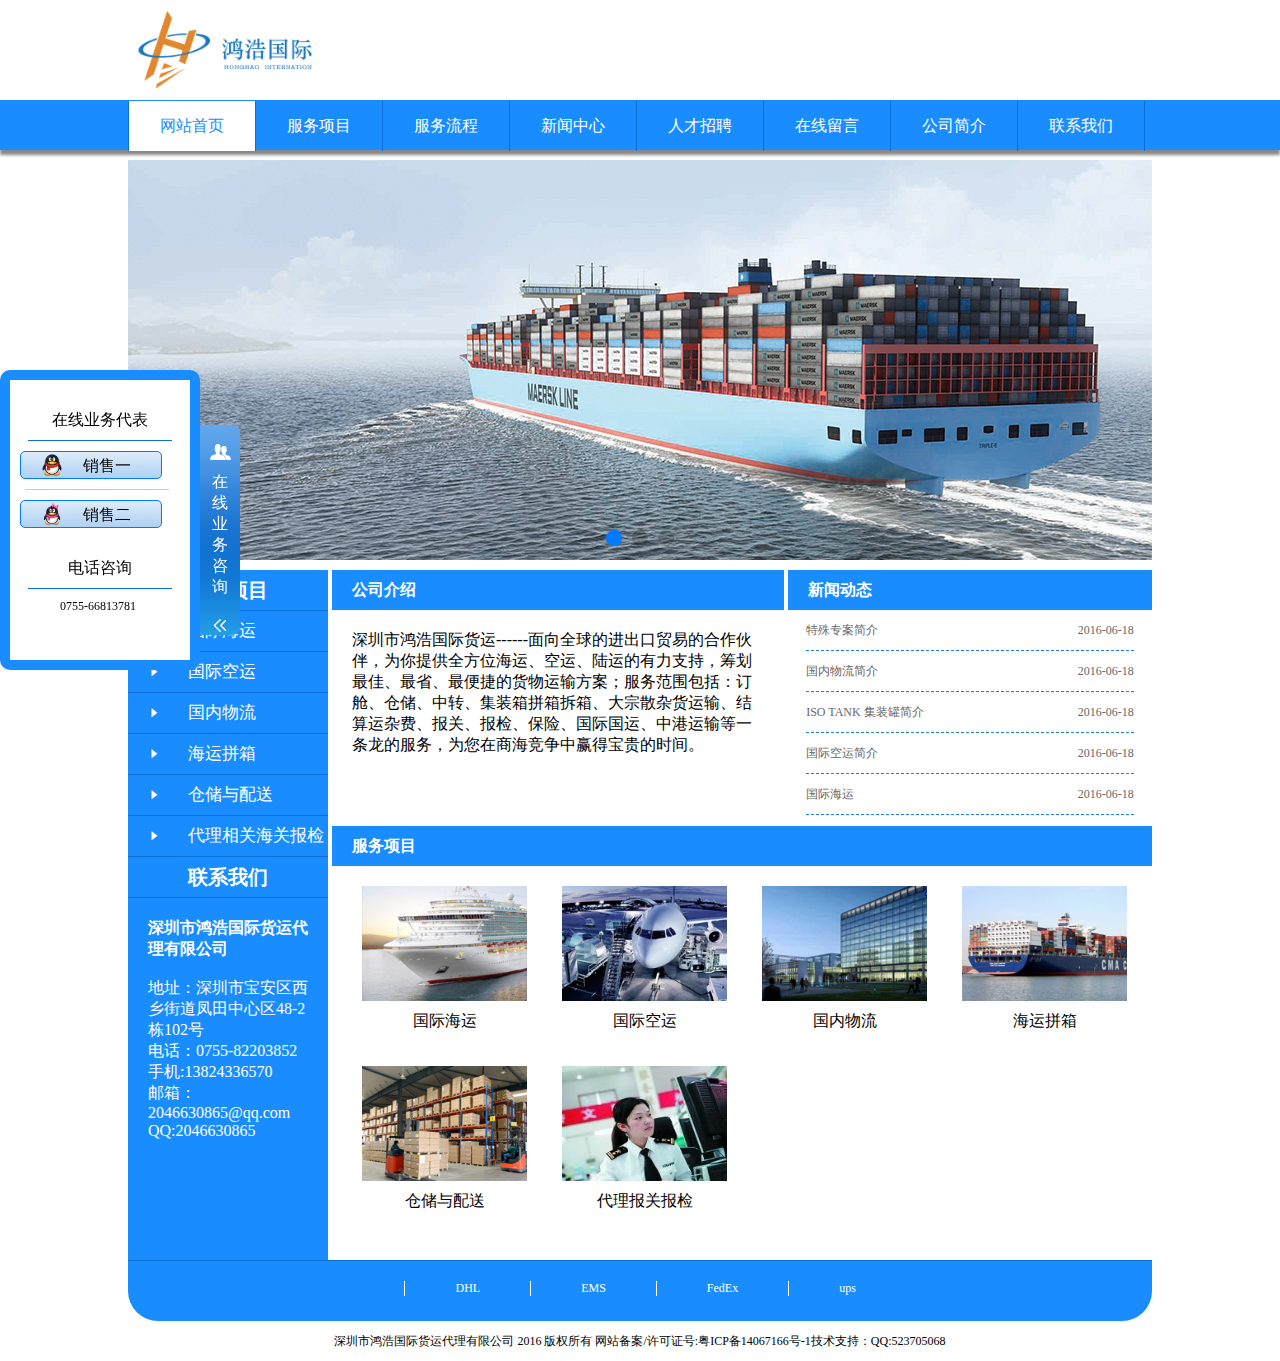
<file: index.html>
<!DOCTYPE html>
<html>
<head>
<meta charset="utf-8">
<meta http-equiv="X-UA-Compatible" content="IE=edge,chrome=1">
<title>鸿浩国际</title>
<meta name="description" content="">
<meta name="keywords" content="">
<link href="css/base.css" rel="stylesheet">
<link rel="stylesheet" type="text/css" href="iconfont/iconfont.css"/>
<script src="js/jquery.min.js" type="text/javascript" charset="utf-8"></script>
<script src="js/swiper-3.3.1.jquery.min.js" type="text/javascript" charset="utf-8"></script>
<link rel="stylesheet" type="text/css" href="css/swiper-3.3.1.min.css"/>
<link rel="stylesheet" type="text/css" href="css/mofang.css"/>
<link rel="shortcut icon" type="image/x-icon" href="img/icon.ico">
<script src="js/mofang.js" type="text/javascript" charset="utf-8"></script>
</head>
<body>
    <!--QQ客服-->
	<div class="qq">
		<h2 class="qqtitle">在线业务代表</h2>
		<a target="_blank" href="http://wpa.qq.com/msgrd?v=3&uin=2046630865&site=qq&menu=yes" class="zx clearfix">
			<img src="img/qq.png" class="biao"/>
			<div class="xs">销售一</div>
		</a>
		<div class="duan"></div>
		<a target="_blank" href="http://wpa.qq.com/msgrd?v=3&uin=2046630865&site=qq&menu=yes" class="zx clearfix">
			<img src="img/qq1.png" class="biao"/>
			<div class="xs">销售二</div>
		</a>
		<h2 class="qqtitle">电话咨询</h2>
		<p style="display: block;margin-left: 50px;">0755-66813781</p>
		<span class="qqslide">
			<div class="iconfont icoc">&#xe603;</div>
			在<br>线<br>业<br>务<br>咨<br>询
			<div class="iconfont icoc icoc2">&#xe601;</div>
			<div class="iconfont icoc icoc3 none">&#xe600;</div>
		</span>
	</div>
	<!--顶部log-->
    <div class="top">
    	<div class="topMain w">
    		<div class="topImg">
    			<img src="img/logo.png" height="100%"/>
    		</div>
    	</div>
    </div>
    <!--导航栏-->
    <div class="header">
    	<ul class="clearfix headerMain w">
    		<li class="headerNav navHover">网站首页</li>
    		<li class="headerNav">服务项目</li>
    		<li class="headerNav">服务流程</li>
    		<li class="headerNav">新闻中心</li>
    		<li class="headerNav">人才招聘</li>
    		<li class="headerNav">在线留言</li>
    		<li class="headerNav">公司简介</li>
    		<li class="headerNav" style="border-right: 1px solid #0c71d5;">联系我们</li>
    	</ul>
    </div>
	<!--轮播图-->
    <div class="swiper-container">
	  	<div class="swiper-wrapper">
		    <div class="swiper-slide blue-slide">
				<img src="img/banner1.jpg" alt="">
		    </div>
		    <div class="swiper-slide red-slide">
		    	<img src="img/banner2.jpg" alt="">
		    </div>
		    <div class="swiper-slide orange-slide">
		   		<img src="img/banner3.jpg" alt="">
		    </div>
	 	</div>
   		<div class="swiper-pagination"></div>
	</div>
	<script type="text/javascript">
	  var mySwiper = new Swiper('.swiper-container',{
	    		 loop: true,
				 autoplay: 2000,
				 pagination: '.swiper-pagination',
				 paginationClickable :true,
				 speed:3000,
				 autoplayDisableOnInteraction : false,
	 		 	 });
	</script>
	<!--中部main-->
	<div class="w clearfix">
		<!--左侧导航-->
		<div class="mainLeft fl">
			<div class="mainLeftTop">服务项目</div>
			<ul id="ul1">
				<li class="mainLefts cor1"><span class="sj iconfont">&#xe602;</span>国际海运</li>
				<li class="mainLefts cor1"><span class="sj iconfont">&#xe602;</span>国际空运</li>
				<li class="mainLefts cor1"><span class="sj iconfont">&#xe602;</span>国内物流</li>
				<li class="mainLefts cor1"><span class="sj iconfont">&#xe602;</span>海运拼箱</li>
				<li class="mainLefts cor1"><span class="sj iconfont">&#xe602;</span>仓储与配送</li>
				<li class="mainLefts cor1"><span class="sj iconfont">&#xe602;</span>代理相关海关报检</li>
			</ul>
			<div class="mainLeftTop">联系我们</div>
			<div class="lx">
				<strong>深圳市鸿浩国际货运代理有限公司</strong><br><br>
				地址：深圳市宝安区西乡街道凤田中心区48-2栋102号<br>
				电话：0755-82203852<br>
				手机:13824336570<br>
				邮箱：2046630865@qq.com<br>
				QQ:2046630865
			</div>
		</div>
		<!--右侧内容-->
		<div class="mainRight fr">
			<div class="mainRightL fl">
				<h3 class="mainRightLtop">公司介绍</h3>
				<div class="mainRightLtext">
					深圳市鸿浩国际货运------面向全球的进出口贸易的合作伙伴，为你提供全方位海运、空运、陆运的有力支持，筹划最佳、最省、最便捷的货物运输方案；服务范围包括：订舱、仓储、中转、集装箱拼箱拆箱、大宗散杂货运输、结算运杂费、报关、报检、保险、国际国运、中港运输等一条龙的服务，为您在商海竞争中赢得宝贵的时间。
				</div>
			</div>
			<div class="mainRightR fr">
				<h3 class="mainRightLtop" style="width:364px">新闻动态</h3>
				<ul class="you">
					<li class="news">
						<a href="javascript:;" class="newsL fl">特殊专案简介</a>
						<span class="newsL fr">2016-06-18</span>
					</li>
					<li class="news">
						<a href="javascript:;" class="newsL fl">国内物流简介</a>
						<span class="newsL fr">2016-06-18</span>
					</li>
					<li class="news">
						<a href="javascript:;" class="newsL fl">ISO TANK 集装罐简介</a>
						<span class="newsL fr">2016-06-18</span>
					</li>
					<li class="news">
						<a href="javascript:;" class="newsL fl">国际空运简介</a>
						<span class="newsL fr">2016-06-18</span>
					</li>
					<li class="news">
						<a href="javascript:;" class="newsL fl">国际海运</a>
						<span class="newsL fr">2016-06-18</span>
					</li>
				</ul>
			</div>
			<!--下侧内容-->
			<h3 class="mainRightLtop" style="width:820px; overflow: hidden;">服务项目</h3>
			<ul class="clearfix">
				<li class="fl fuwu">
					<img class="tu" src="img/5.jpg" />
					<span class="fuwufont">国际海运</span>
				</li>
				<li class="fl fuwu">
					<img class="tu" src="img/2.jpg" />
					<span class="fuwufont">国际空运</span>
				</li>
				<li class="fl fuwu">
					<img class="tu" src="img/3.jpg" />
					<span class="fuwufont">国内物流</span>
				</li>
				<li class="fl fuwu">
					<img class="tu" src="img/1.jpg" />
					<span class="fuwufont">海运拼箱</span>
				</li>
				<li class="fl fuwu">
					<img class="tu" src="img/6.jpg" />
					<span class="fuwufont">仓储与配送</span>
				</li>
				<li class="fl fuwu">
					<img class="tu" src="img/7.jpg" />
					<span class="fuwufont">代理报关报检</span>
				</li>
			</ul>
		</div>
		<!--隐藏-->
		<div class="mainRight fr none">
			<h3 class="ycdj">国际海运</h3>
			<ul class="you">
				<li class="news">
					<a href="javascript:;" class="newsL fl">国际海运</a>
					<span class="newsL fr">2016-06-18</span>
				</li>
			</ul>
			<div class="you none">
				<h3>国际海运</h3>
				<div class="date">发布日期：2016-6-18 14:17:47</div>
				<div class="text">
					我们拥有国家一级货运代理资质和交通部批准的无船承运人证书,是以传统海运进出口货运代理业务为基础的综合性国际货运代理企业。公司建设以长江三角洲区域港口群为依托，向全国沿海各口岸辐射的国内网络，以及遍布世界主要港口的国际网络。公司为国内外客户提供海、陆、空储运业务、进出口报关、报检、订仓、国际多式联运及相关业务咨询等服务。公司及下属两个口岸公司年处理货柜量超过30,000TEU。在传统海运领域，我们将继续不懈努力，为客户提供安全、可靠、高效的物流服务。
				</div>
			</div>
		</div>
		<div class="mainRight fr none">
			<h3 class="ycdj">国际空运</h3>
			<ul class="you">
				<li class="news">
					<a href="javascript:;" class="newsL fl">国际空运</a>
					<span class="newsL fr">2016-06-18</span>
				</li>
			</ul>
			<div class="you none">
				<h3>国际空运简介</h3>
				<div class="date">发布日期：2016-6-18 14:17:47</div>
				<div class="text">
					成立伊始，我公司积极发展航空运输服务以满足客户多样化的物流需求。近年来公司通过不懈努力，成立了专业的空运出口和进口部门。依托公司现有的国内和国际代理网络，为客户提供以上海为中心，辐射华东、华南和华北区域的专业、灵活、快捷的航空运输及相关仓储和配送服务。
				</div>
			</div>
		</div>
		<div class="mainRight fr none">
			<h3 class="ycdj">国内物流</h3>
			<ul class="you">
				<li class="news">
					<a href="javascript:;" class="newsL fl">国内物流</a>
					<span class="newsL fr">2016-06-18</span>
				</li>
			</ul>
			<div class="you none">
				<h3>国内物流简介</h3>
				<div class="date">发布日期：2016-6-18 14:17:47</div>
				<div class="text">
					公司于2008年10月成立国内物流部，配备有箱式和平板车辆，是集仓储、配送、装卸、搬运、信息处理为一体的国内物流服务供应商。公司开辟了数条优势专线，专业从事宁波至上海、山东、广东等省市的服务，以及浙江省内地区的门到门送货服务。为诸多知名大型企业提供专业化的仓储及国内物流配送服务。
				</div>
			</div>
		</div>
		<div class="mainRight fr none">
			<h3 class="ycdj">海运拼箱</h3>
			<ul class="you">
				<li class="news">
					<a href="javascript:;" class="newsL fl">海运拼箱</a>
					<span class="newsL fr">2016-06-18</span>
				</li>
			</ul>
			<div class="you none">
				<h3>海运拼箱简介</h3>
				<div class="date">发布日期：2016-6-18 14:17:47</div>
				<div class="text">
					<!--公司于2008年10月成立国内物流部，配备有箱式和平板车辆，是集仓储、配送、装卸、搬运、信息处理为一体的国内物流服务供应商。公司开辟了数条优势专线，专业从事宁波至上海、山东、广东等省市的服务，以及浙江省内地区的门到门送货服务。为诸多知名大型企业提供专业化的仓储及国内物流配送服务。-->
				</div>
			</div>
		</div>
		<div class="mainRight fr none">
			<h3 class="ycdj">仓储与配送</h3>
			<ul class="you">
				<li class="news">
					<a href="javascript:;" class="newsL fl">仓储与配送</a>
					<span class="newsL fr">2016-06-18</span>
				</li>
			</ul>
			<div class="you none">
				<h3>仓储与配送简介</h3>
				<div class="date">发布日期：2016-6-18 14:17:47</div>
				<div class="text">
				<!--	公司于2008年10月成立国内物流部，配备有箱式和平板车辆，是集仓储、配送、装卸、搬运、信息处理为一体的国内物流服务供应商。公司开辟了数条优势专线，专业从事宁波至上海、山东、广东等省市的服务，以及浙江省内地区的门到门送货服务。为诸多知名大型企业提供专业化的仓储及国内物流配送服务。-->
				</div>
			</div>
		</div>
		<div class="mainRight fr none">
			<h3 class="ycdj">代理报关报检</h3>
			<ul class="you">
				<li class="news">
					<a href="javascript:;" class="newsL fl">代理报关报检</a>
					<span class="newsL fr">2016-06-18</span>
				</li>
			</ul>
			<div class="you none">
				<h3>代理报关报检简介</h3>
				<div class="date">发布日期：2016-6-18 14:17:47</div>
				<div class="text">
					<!--公司于2008年10月成立国内物流部，配备有箱式和平板车辆，是集仓储、配送、装卸、搬运、信息处理为一体的国内物流服务供应商。公司开辟了数条优势专线，专业从事宁波至上海、山东、广东等省市的服务，以及浙江省内地区的门到门送货服务。为诸多知名大型企业提供专业化的仓储及国内物流配送服务。-->
				</div>
			</div>
		</div>
	</div>
	<!--底部-->
	<div class="di w">
		<div class="fonterPd clearfix">
			<div class="footerM"><a href="http://www.dhl.com/en.html">DHL</a></div>
			<div class="footerM"><a href="http://www.ems.com.cn/">EMS</a></div>
			<div class="footerM"><a href="http://www.fedex.com/">FedEx</a></div>
			<div class="footerM footerM2"><a href="http://www.yundaex.com/cn/index.php">ups</a></div>
		</div>
	</div>
	<p class="jishu">深圳市鸿浩国际货运代理有限公司 2016 版权所有 网站备案/许可证号:粤ICP备14067166号-1技术支持：QQ:523705068</p>
</body>
</html>
</file>
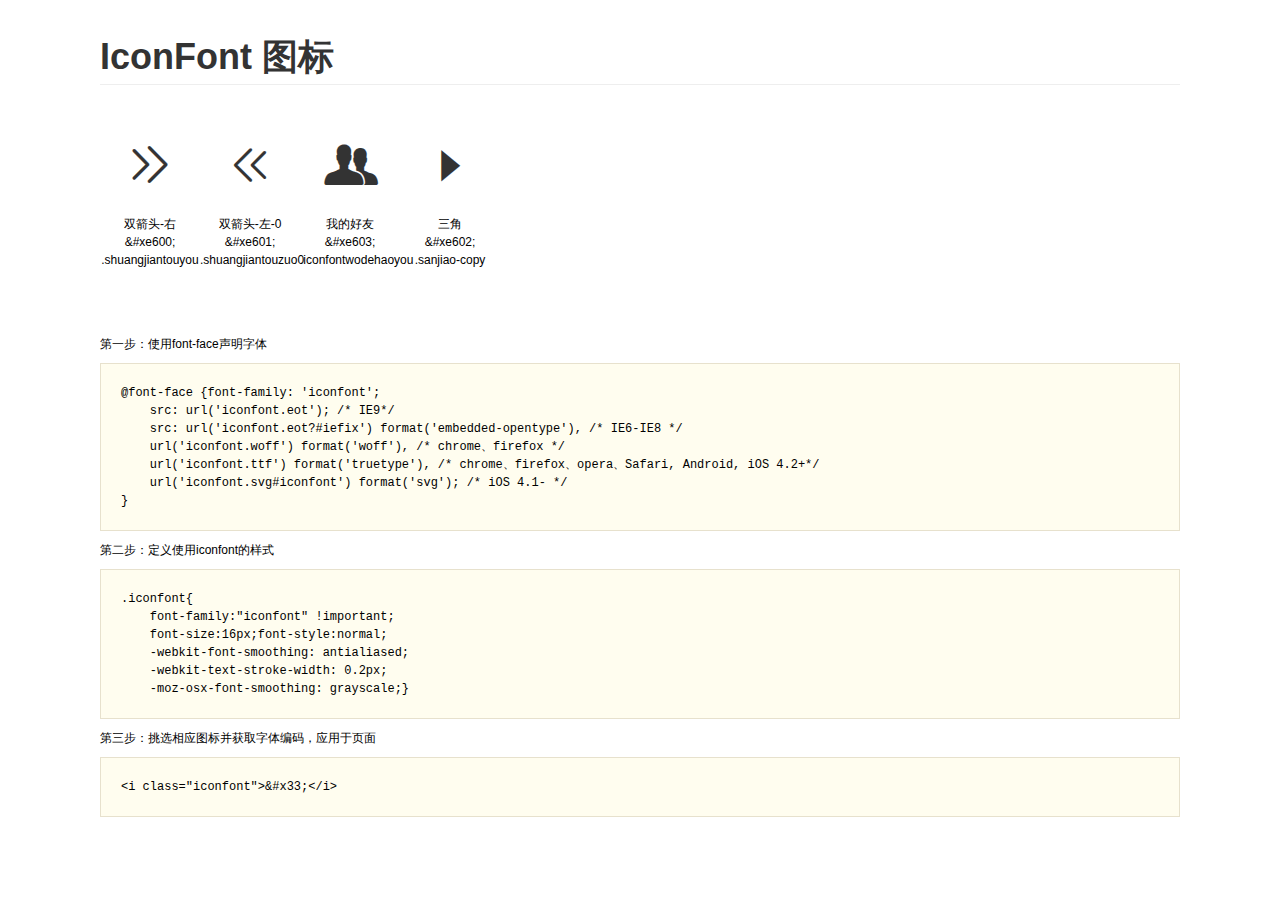
<file: iconfont/demo.html>
<!DOCTYPE html>
<html>
<head>
    <meta charset="utf-8"/>
    <title>IconFont</title>
    <link rel="stylesheet" href="demo.css">
    <link rel="stylesheet" href="iconfont.css">
</head>
<body>
    <div class="main">
        <h1>IconFont 图标</h1>
        <ul class="icon_lists clear">
            
                <li>
                <i class="icon iconfont">&#xe600;</i>
                    <div class="name">双箭头-右</div>
                    <div class="code">&amp;#xe600;</div>
                    <div class="fontclass">.shuangjiantouyou</div>
                </li>
            
                <li>
                <i class="icon iconfont">&#xe601;</i>
                    <div class="name">双箭头-左-0</div>
                    <div class="code">&amp;#xe601;</div>
                    <div class="fontclass">.shuangjiantouzuo0</div>
                </li>
            
                <li>
                <i class="icon iconfont">&#xe603;</i>
                    <div class="name">我的好友</div>
                    <div class="code">&amp;#xe603;</div>
                    <div class="fontclass">.iconfontwodehaoyou</div>
                </li>
            
                <li>
                <i class="icon iconfont">&#xe602;</i>
                    <div class="name">三角</div>
                    <div class="code">&amp;#xe602;</div>
                    <div class="fontclass">.sanjiao-copy</div>
                </li>
            
        </ul>


        <div class="helps">
            第一步：使用font-face声明字体
            <pre>
@font-face {font-family: 'iconfont';
    src: url('iconfont.eot'); /* IE9*/
    src: url('iconfont.eot?#iefix') format('embedded-opentype'), /* IE6-IE8 */
    url('iconfont.woff') format('woff'), /* chrome、firefox */
    url('iconfont.ttf') format('truetype'), /* chrome、firefox、opera、Safari, Android, iOS 4.2+*/
    url('iconfont.svg#iconfont') format('svg'); /* iOS 4.1- */
}
</pre>
第二步：定义使用iconfont的样式
            <pre>
.iconfont{
    font-family:"iconfont" !important;
    font-size:16px;font-style:normal;
    -webkit-font-smoothing: antialiased;
    -webkit-text-stroke-width: 0.2px;
    -moz-osx-font-smoothing: grayscale;}
</pre>
第三步：挑选相应图标并获取字体编码，应用于页面
<pre>
&lt;i class="iconfont"&gt;&amp;#x33;&lt;/i&gt;
</pre>
        </div>

    </div>
</body>
</html>
</file>
<file: css/base.css>
@charset "utf-8";
/* CSS Document */
*{padding:0; margin:0;font-size:12px;}
ul,dl,ol,p,body{padding:0; margin:0;}
li{list-style:none;}
h1,h2,h3,h4,h5,h6{font-weight:normal; font-size:12px;}
i,em{font-style:normal;}
b,strong{font-weight:normal;}
a{text-decoration:none; color:#000;}
.clearfix:after{display:block; content:''; clear:both;}
.clearfix{zoom:1;}
input,textarea{outline:none;}
textarea{resize:none;}
table{border-collapse:collapse;}
th,td{border:1px solid #000; padding:0;}
.fl{float:left;}
.fr{float:right;}
img{vertical-align: top;}
</file>
<file: iconfont/iconfont.css>
@font-face {font-family: "iconfont";
  src: url('iconfont.eot?t=1458456725'); /* IE9*/
  src: url('iconfont.eot?t=1458456725#iefix') format('embedded-opentype'), /* IE6-IE8 */
  url('iconfont.woff?t=1458456725') format('woff'), /* chrome, firefox */
  url('iconfont.ttf?t=1458456725') format('truetype'), /* chrome, firefox, opera, Safari, Android, iOS 4.2+*/
  url('iconfont.svg?t=1458456725#iconfont') format('svg'); /* iOS 4.1- */
}

.iconfont {
  font-family:"iconfont" !important;
  font-style:normal;
  -webkit-font-smoothing: antialiased;
  -webkit-text-stroke-width: 0.2px;
  -moz-osx-font-smoothing: grayscale;
}
.icon-shuangjiantouyou:before { content: "\e600"; }
.icon-shuangjiantouzuo0:before { content: "\e601"; }
.icon-iconfontwodehaoyou:before { content: "\e603"; }
.icon-sanjiao-copy:before { content: "\e602"; }
</file>
<file: css/mofang.css>
.w{
	width:1024px;
	margin: 0 auto;
}
.top{
	width: 100%;
	height: 100px;
}
.topMain{
	height: 100px;
}
.topImg{
	width: 300px;
	height: 80px;
	padding-top: 10px;
}
.header{
	width: 100%;
	height: 50px;
	margin-bottom: 10px;
	box-shadow:0px 5px 3px #888888;
	background: #198DFF;
}
.headerMain{
	height: 50px;
	border-top: 1px solid #198DFF;
}
.headerNav{
	float: left;
	width: 12.3%;
	height: 50px;
	font-size: 16px;
	text-align: center;
	line-height: 50PX;
	border-left: 1px solid #0c71d5;
	font-family: "微软雅黑";
	color: #fff;
}
.navHover{
	background: #fff;
	color: #198dff;
}
/*QQ咨询*/
.qq{
	width: 180px;
	height: 280px;
	background: #fff;
	border-radius: 10px;
	margin-top: 10px;
	position: fixed;
    top: 40%;
    border: 10px solid#198DFF;
    z-index: 2;
}
.qqtitle{
	width: 80%;
	height: 40px;
	margin-left: 10%;
	padding-top: 20px;
	font-family: "微软雅黑";
	font-size: 16px;
	text-align: center;
	line-height:40px ;
    border-bottom: 1px solid #0c71d5;
    margin-bottom: 10px;
}
.zx{
	display: block;
	width: 120px;
	height: 24px;
	background:url(../img/bjqq.jpg);
	border-radius: 5px;
	border: 1px solid #007AFF;
	margin-left: 10px;
	padding-left: 20px;
	padding-top: 2px;
}
.biao{
	width:18%;
	float: left;
}
.xs{
	float: right;
	font-size: 16px;
    margin-right: 30px;
    margin-top: 2px
}
.duan{
	width: 80%;
    margin-left: 15px;
    height: 10px;
    border-bottom: 1px solid #ccc;
    margin-bottom: 10px;
}
.qqslide{
	position: absolute;
    width: 40px;
    height: 210px;
    right: -50px;
    top: 45px;
    background:url(../img/bjqq2.jpg);
    border-bottom-right-radius:8px;
    border-top-right-radius:8px;
    color: #fff;
    text-align: center;
    font-size: 16px;
}
.icoc{
	font-size: 16px;
	padding-top: 20px;
    padding-bottom: 10px;
}
.none{
	display: none;
}
/*轮播图*/
.swiper-container{
	width: 1024px;
	overflow: hidden;
	margin-bottom: 10px;
}
.swiper-slide {
	color: #fff;
	font-size: 36px;
	text-align: center;
}
.swiper-pagination-bullet{
	width: 16px;
	height: 16px;
}
.mainLeft{
	width: 200px;
}
.mainLeftTop{
	width: 200px;
    height: 40px;
    background: #198dff;
    color: #fff;
    font-weight: bold;
    line-height: 40px;
    font-size: 20px;
    border-bottom: 0.1rem solid #0c71d5;
    text-align: center;
}
.mainLefts{
    line-height: 40px;
    border-bottom: 0.1rem solid #0c71d5;
    color: #FFF;
    width: 200px;
    height: 40px;
    font-size: 1.4rem;
}
.cor1{
	background: #198dff;
}
.cor2{
	background: #0b5eb2;
}
.mainLefts .sj{
	float: left;
	width: 40px;
	margin-left: 20px;
}
.mainLefts:hover{cursor:pointer;background-color: #03ac1f;}
.mainLeft .lx{
    background: #198dff;
    width: 160px;
    color: #fff;
    padding: 20px 20px 120px;
	font-size: 16px;
}
.mainLeft .lx strong{
	font-size: 16px;
	font-weight: bold;
}
.mainRight{
	width: 820px;
}
.mainRightL{
	width: 452px;
}
.mainRightLtop{
	height: 40px;
    background: #198dff;
    font-size: 16px;
    color: #fff;
    line-height: 40px;
    font-Weight: bold;
    text-indent: 20px;
    width: 452px;
}
.mainRightLtext{
	width: 412px;
    height: 160px;
    padding: 20px;
    font-size: 16px;
    background: #fff;
}
.mainRightR{
	width:364px;
}
.you{
	padding-bottom: 3%;
    padding-left: 5%;
    padding-right: 5%;
    width: 90%;
}
.you .news{
	height: 40px;
	width:100%;
	border-bottom: 1px dashed #1a7ee2;
}
.you .newsL{
	display: block;
    line-height: 40px;
    color: #676767;
}
.fuwu{
	width: 200px;
	height: 180px;
}
.tu{
	width: 165px;
	height: 115px;
	margin-top: 20px;
	margin-left: 30px;
	cursor: pointer;
}
.fuwufont{
	display: block;
	width: 165px;
	height: 40px;
	line-height: 40px;
	text-align: center;
	font-size: 16px;
	margin-left: 30px;
}
.di{
	height: 60px;
	background: #198DFF;
	border-top: 1px solid #0C71D5;
	border-bottom-left-radius:30px;
	border-bottom-right-radius: 30px;
}
.fonterPd{
	padding-top: 20px;
    padding-left: 27%;
}
.footerM{
	color: #FFF;
    font-size: 12px;
    border-left: 1px solid #FFF;
    padding-left: 50px;
    padding-right: 50px;
    float: left;
}
.footerM a{
	color: #FFF;
}
.jishu{
    text-align: center;
    line-height: 40px;
    height: 40px;
    width: 1024px;
    margin: 0 auto;
}
/*隐藏部分*/
.ycdj{
	height: 40px;
	background: #198DFF;
	color: #fff;
	line-height: 40px;
	text-indent: 20px;
	font-size: 16px;
	font-weight: bold;
}
.you h3{
	text-align: center;
	line-height: 46px;
	font-size: 16px;
	font-weight: bold;
}
.you .date{
	color:#999;
	text-align: center;
	margin-bottom: 20px;
}
.you .text{
    width: 90%;
    margin-left: 5%;
    line-height: 26px;
    font-size: 16px;
}
</file>
<file: iconfont/demo.css>
*{margin: 0;padding: 0;list-style: none;}
/*
KISSY CSS Reset
理念：1. reset 的目的不是清除浏览器的默认样式，这仅是部分工作。清除和重置是紧密不可分的。
2. reset 的目的不是让默认样式在所有浏览器下一致，而是减少默认样式有可能带来的问题。
3. reset 期望提供一套普适通用的基础样式。但没有银弹，推荐根据具体需求，裁剪和修改后再使用。
特色：1. 适应中文；2. 基于最新主流浏览器。
维护：玉伯<lifesinger@gmail.com>, 正淳<ragecarrier@gmail.com>
 */

/** 清除内外边距 **/
body, h1, h2, h3, h4, h5, h6, hr, p, blockquote, /* structural elements 结构元素 */
dl, dt, dd, ul, ol, li, /* list elements 列表元素 */
pre, /* text formatting elements 文本格式元素 */
form, fieldset, legend, button, input, textarea, /* form elements 表单元素 */
th, td /* table elements 表格元素 */ {
  margin: 0;
  padding: 0;
}

/** 设置默认字体 **/
body,
button, input, select, textarea /* for ie */ {
  font: 12px/1.5 tahoma, arial, \5b8b\4f53, sans-serif;
}
h1, h2, h3, h4, h5, h6 { font-size: 100%; }
address, cite, dfn, em, var { font-style: normal; } /* 将斜体扶正 */
code, kbd, pre, samp { font-family: courier new, courier, monospace; } /* 统一等宽字体 */
small { font-size: 12px; } /* 小于 12px 的中文很难阅读，让 small 正常化 */

/** 重置列表元素 **/
ul, ol { list-style: none; }

/** 重置文本格式元素 **/
a { text-decoration: none; }
a:hover { text-decoration: underline; }


/** 重置表单元素 **/
legend { color: #000; } /* for ie6 */
fieldset, img { border: 0; } /* img 搭车：让链接里的 img 无边框 */
button, input, select, textarea { font-size: 100%; } /* 使得表单元素在 ie 下能继承字体大小 */
/* 注：optgroup 无法扶正 */

/** 重置表格元素 **/
table { border-collapse: collapse; border-spacing: 0; }

/* 清除浮动 */
.ks-clear:after, .clear:after {
  content: '\20';
  display: block;
  height: 0;
  clear: both;
}
.ks-clear, .clear {
  *zoom: 1;
}

.main {padding: 30px 100px;}
.main h1{font-size:36px; color:#333; text-align:left;margin-bottom:30px; border-bottom: 1px solid #eee;}

.helps{margin-top:40px;}
.helps pre{
  padding:20px;
  margin:10px 0;
  border:solid 1px #e7e1cd;
  background-color: #fffdef;
  overflow: auto;
}

.icon_lists li{
  float:left;
  width: 100px;
  height:180px;
  text-align: center;
}
.icon_lists .icon{
  font-size: 42px;
  line-height: 100px;
  margin: 10px 0;
  color:#333;
  -webkit-transition: font-size 0.25s ease-out 0s;
  -moz-transition: font-size 0.25s ease-out 0s;
  transition: font-size 0.25s ease-out 0s;

}
.icon_lists .icon:hover{
  font-size: 100px;
}
</file>
